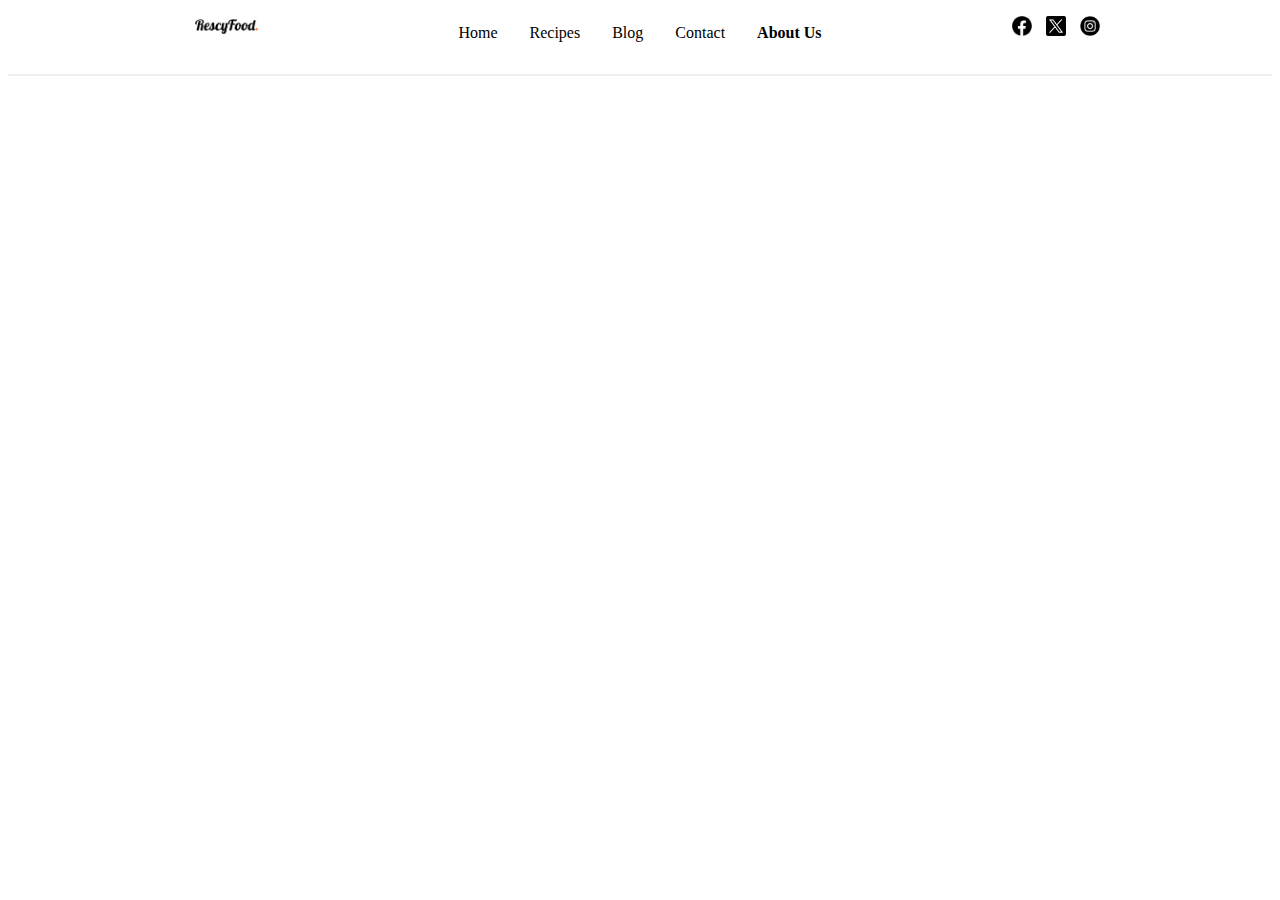
<file: About_Us.html>
<!DOCTYPE html>
<html lang="en">
<head>
    <meta charset="UTF-8">
    <meta name="viewport" content="width=device-width, initial-scale=1.0">
    <link rel="stylesheet" href="w3.css">
    <title>RescyFood</title>
</head>
<body>
    <header>
        <div class="w3-row w3-center w3-margin-top w3-white">
            <!--logo-->
            <div class="w3-col w3-third">
                <a href="index.html">
                    <img src="Logos/RescyFoodlogo.png" alt="logo" style="width: 15%; margin-left: 15px;">
                </a>
            </div>
            <!--navigation-->
            <div class="w3-col w3-third">
                <nav class="w3-bar">
                    <a href="index.html" class="w3-bar-item w3-button w3-hover-light-blue">Home</a>
                    <a href="Recipes.html" class="w3-bar-item w3-button w3-hover-light-blue">Recipes</a>
                    <a href="Blog.html" class="w3-bar-item w3-button w3-hover-light-blue">Blog</a>
                    <a href="Contact.html" class="w3-bar-item w3-button w3-hover-light-blue">Contact</a>
                    <a href="About_Us.html" class="w3-bar-item w3-button w3-hover-light-blue" style="font-weight: 700;">About Us</a>
                </nav>
            </div>
            <!--social media links-->
            <div class="w3-col w3-third">
                <a href="https://www.facebook.com" class="w3-bar-item"><img src="Logos/Facebook.png" alt="Facebook" style="width: 20px; margin-right: 10px;"></a>
                <a href="https://www.twitter.com" class="w3-bar-item"><img src="Logos/Twitter.png" alt="Twitter" style="width: 20px; margin-right: 10px;"></a>
                <a href="https://www.instagram.com" class="w3-bar-item"><img src="Logos/Instagram.png" alt="Instagram" style="width: 20px; margin-right: 10px;"></a>
            </div>
        </div>
        <hr>
    </header>
    

    
</body>
</html>
</file>
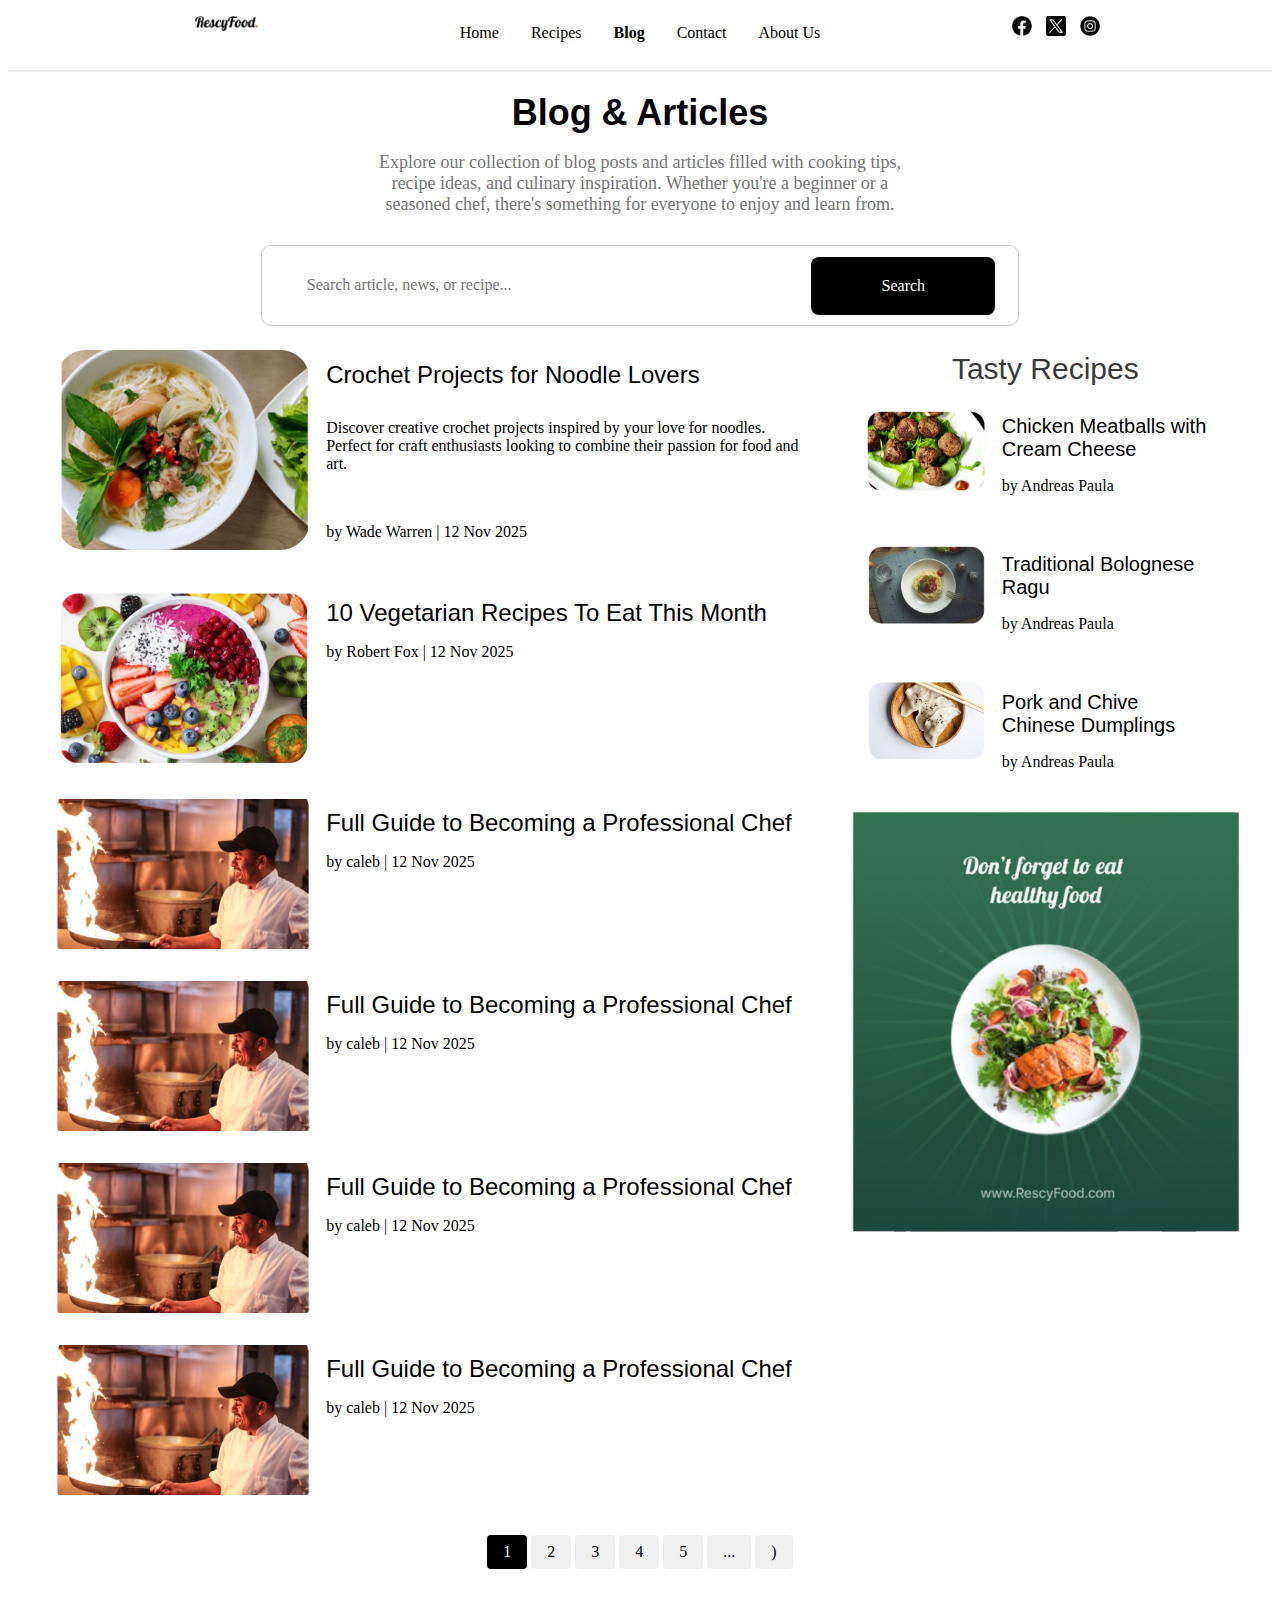
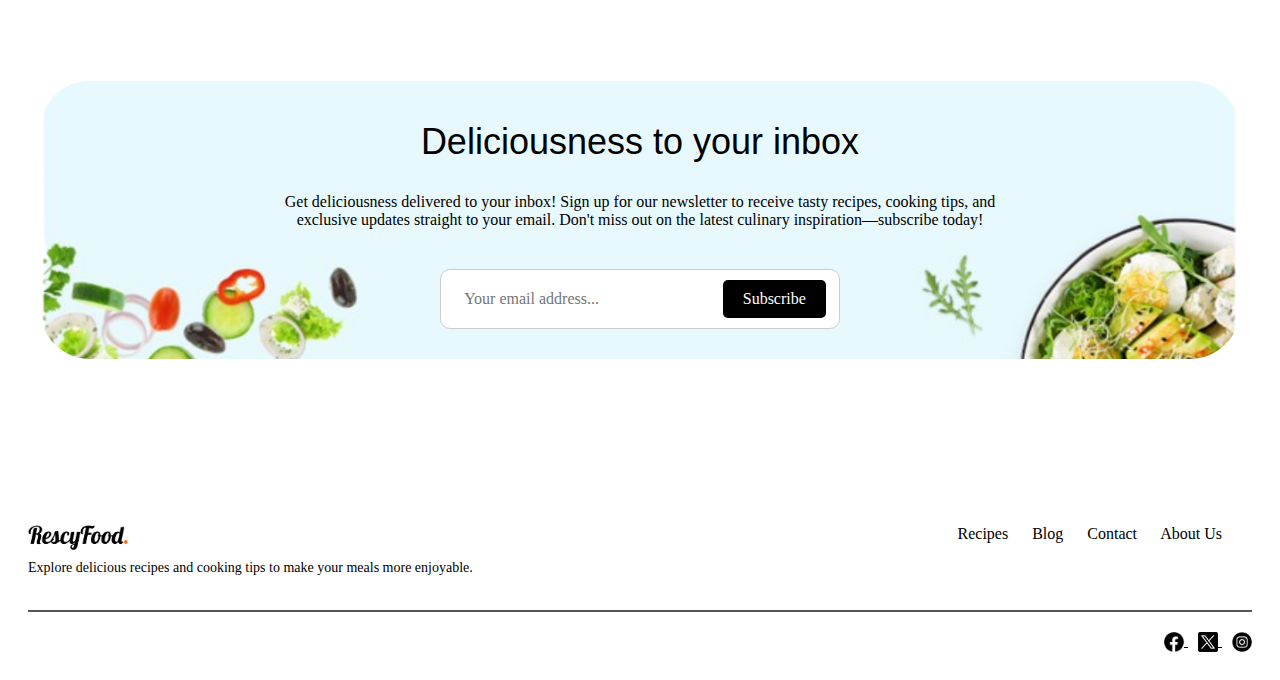
<file: Blog.html>
<html lang="en">
<head>
    <meta charset="UTF-8">
    <meta name="viewport" content="width=device-width, initial-scale=1.0">
    <link rel="stylesheet" href="w3.css">
    <title>RescyFood</title>
</head>

<body>
    <header>
        <div class="w3-row w3-center w3-margin-top w3-white">
            <!--logo-->
            <div class="w3-col w3-third">
                <a href="index.html">
                    <img src="Logos/RescyFoodlogo.png" alt="logo" style="width: 15%; margin-left: 15px;">
                </a>
            </div>
            <!--navigation-->
            <div class="w3-col w3-third">
                <nav class="w3-bar">
                    <a href="index.html" class="w3-bar-item w3-button w3-hover-light-blue">Home</a>
                    <a href="Recipes.html" class="w3-bar-item w3-button w3-hover-light-blue">Recipes</a>
                    <a href="Blog.html" class="w3-bar-item w3-button w3-hover-light-blue" style="font-weight: 700;">Blog</a>
                    <a href="Contact.html" class="w3-bar-item w3-button w3-hover-light-blue">Contact</a>
                    <a href="About_Us.html" class="w3-bar-item w3-button w3-hover-light-blue">About Us</a>
                </nav>
            </div>
            <!--social media links-->
            <div class="w3-col w3-third">
                <a href="https://www.facebook.com" class="w3-bar-item"><img src="Logos/Facebook.png" alt="Facebook" style="width: 20px; margin-right: 10px;"></a>
                <a href="https://www.twitter.com" class="w3-bar-item"><img src="Logos/Twitter.png" alt="Twitter" style="width: 20px; margin-right: 10px;"></a>
                <a href="https://www.instagram.com" class="w3-bar-item"><img src="Logos/Instagram.png" alt="Instagram" style="width: 20px; margin-right: 10px;"></a>
            </div>
        </div>
        <hr>
    </header>

    <main>
        <div style="margin-left: 28%; margin-right: 28%; margin-bottom: 30px;"> 
            <h1 class="w3-center w3-text-black"><strong>Blog & Articles</strong></h1>
            <p class="w3-center w3-text-gray w3-large">Explore our collection of blog posts and articles filled with cooking tips, recipe ideas, and culinary inspiration. Whether you're a beginner or a seasoned chef, there's something for everyone to enjoy and learn from.</p>
        </div>  
    
            <div class="w3-container w3-margin-top" style="border: 1px solid #ccc; padding: 10px; border-radius: 10px; margin-left: 20%; margin-right: 20%;">
                <input 
                    type="text" 
                    class="w3-input w3-round-large" 
                    placeholder="Search article, news, or recipe..." 
                    style="width: 70%; display: inline-block; padding: 20px; box-sizing: border-box; border: none; margin-left: 15px;">
        
                <button 
                    class="w3-button  w3-round-large" 
                    style="width: 25%; display: inline-block; padding: 20px; margin-left: 5px; box-sizing: border-box; background-color: black; color: white;"> Search
                </button>
        </div>
        
        </div>
        

        <div class="w3-container w3-margin-top">
            <div class="w3-row-padding">
                <div class="w3-col l8 m12">
                
                    <div class="w3-round w3-margin-bottom w3-padding w3-hover-grey">
                        <div class="w3-row">
                            <div class="w3-col m4 w3-">
                                <img src="Recipes pictures/blog1.png" alt="Blog 1" class="w3-round" style="width:100%; border-radius: 30px; height:auto; max-height:200px; object-fit:cover;">
                            </div>

                            <div class="w3-col m8">
                                <div class="w3-container ">
                                    <h3  style="margin-bottom: 30px;">Crochet Projects for Noodle Lovers</h3>
                                    <p style="margin-bottom: 50px;">Discover creative crochet projects inspired by your love for noodles. Perfect for craft enthusiasts looking to combine their passion for food and art.</p>
                                    <p>by Wade Warren | 12 Nov 2025</p>
                                </div>
                            </div>
                        </div>
                    </div>
    
                    <div class="w3-round w3-margin-bottom w3-padding w3-hover-grey">
                        <div class="w3-row">
                            <div class="w3-col m4">
                                <img src="Recipes pictures/blog2.png" alt="Blog 2" class="w3-round" style="width:100%; border-radius: 30px; height:auto; max-height:200px; object-fit:cover;">
                            </div>
                            <div class="w3-col m8">
                                <div class="w3-container">
                                    <h3>10 Vegetarian Recipes To Eat This Month</h3>
                                    <p>by Robert Fox | 12 Nov 2025</p>
                                </div>
                            </div>
                        </div>
                    </div>
                    
                    <div class="w3-round w3-margin-bottom w3-padding">
                        <div class="w3-row">
                            <div class="w3-col m4">
                                <img src="Recipes pictures/blog3.png" alt="Blog 3" class="w3-round" style="width:100%; height:auto; max-height:150px; object-fit:cover;">
                            </div>
                            <div class="w3-col m8">
                                <div class="w3-container">
                                    <h3>Full Guide to Becoming a Professional Chef</h3>
                                    <p>by caleb | 12 Nov 2025</p>
                                </div>
                            </div>
                        </div>
                    </div>

                    <div class="w3-round w3-margin-bottom w3-padding">
                        <div class="w3-row">
                            <div class="w3-col m4">
                                <img src="Recipes pictures/blog3.png" alt="Blog 3" class="w3-round" style="width:100%; height:auto; max-height:150px; object-fit:cover;">
                            </div>
                            <div class="w3-col m8">
                                <div class="w3-container">
                                    <h3>Full Guide to Becoming a Professional Chef</h3>
                                    <p>by caleb | 12 Nov 2025</p>
                                </div>
                            </div>
                        </div>
                    </div>

                    <div class="w3-round w3-margin-bottom w3-padding">
                        <div class="w3-row">
                            <div class="w3-col m4">
                                <img src="Recipes pictures/blog3.png" alt="Blog 3" class="w3-round" style="width:100%; height:auto; max-height:150px; object-fit:cover;">
                            </div>
                            <div class="w3-col m8">
                                <div class="w3-container">
                                    <h3>Full Guide to Becoming a Professional Chef</h3>
                                    <p>by caleb | 12 Nov 2025</p>
                                </div>
                            </div>
                        </div>
                    </div>
                    
                    <div class="w3-round w3-margin-bottom w3-padding">
                        <div class="w3-row">
                            <div class="w3-col m4">
                                <img src="Recipes pictures/blog3.png" alt="Blog 3" class="w3-round" style="width:100%; height:auto; max-height:150px; object-fit:cover;">
                            </div>
                            <div class="w3-col m8">
                                <div class="w3-container">
                                    <h3>Full Guide to Becoming a Professional Chef</h3>
                                    <p>by caleb | 12 Nov 2025</p>
                                </div>
                            </div>
                        </div>
                    </div>
                </div>
    
                <div class="w3-col l4 m12">
                    <h2 class="w3-center w3-text-dark-gray">Tasty Recipes</h2>
                    
                    <div class="w3-round w3-margin-bottom w3-padding">
                        <div class="w3-row">
                            <div class="w3-col m4">
                                <img src="Recipes pictures/reci1.png" alt="Recipe 1" class="w3-round" style="width:100%; height:auto; max-height:150px; object-fit:cover;">
                            </div>
                            <div class="w3-col m8">
                                <div class="w3-container">
                                    <h4>Chicken Meatballs with Cream Cheese</h4>
                                    <p>by Andreas Paula</p>
                                </div>
                            </div>
                        </div>
                    </div>
                    
                    <div class="w3-round w3-margin-bottom w3-padding">
                        <div class="w3-row">
                            <div class="w3-col m4">
                                <img src="Recipes pictures/reci2.png" alt="Recipe 2" class="w3-round" style="width:100%; height:auto; max-height:150px; object-fit:cover;">
                            </div>
                            <div class="w3-col m8">
                                <div class="w3-container">
                                    <h4>Traditional Bolognese Ragu</h4>
                                    <p>by Andreas Paula</p>
                                </div>
                            </div>
                        </div>
                    </div>
    
                    <div class="w3-round w3-margin-bottom w3-padding">
                        <div class="w3-row">
                            <div class="w3-col m4">
                                <img src="Recipes pictures/reci3.png" alt="Recipe 3" class="w3-round" style="width:100%; height:auto; max-height:150px; object-fit:cover;">
                            </div>
                            <div class="w3-col m8">
                                <div class="w3-container">
                                    <h4>Pork and Chive Chinese Dumplings</h4>
                                    <p>by Andreas Paula</p>
                                </div>
                            </div>
                        </div>
                    </div>

                    <div class="w3-round w3-margin-top"> <img src="Recipes pictures\ads.png" alt="Healthy Eating" class="w3-round-top" style="width:100%">
                </div>
            </div>
        </div>
        
        <div class="w3-center w3-margin">
            <div class="w3-bar">
                <a href="#" class="w3-button w3-round" style="background-color: black; color: white;">1</a>
        
                <a href="#" class="w3-button w3-light-grey w3-round">2</a>
                <a href="#" class="w3-button w3-light-grey w3-round">3</a>
                <a href="#" class="w3-button w3-light-grey w3-round">4</a>
                <a href="#" class="w3-button w3-light-grey w3-round">5</a>
        
                <span class="w3-button w3-light-grey w3-round">...</span>
        
                <a href="#" class="w3-button w3-light-grey w3-round">)</a>
            </div>
        </div>
        
    </main>

    <div style="display: flex; justify-content: center; align-items: center; height: 50vh; ">
        <div style="margin-top: 20px; width: 1200px; border-radius: 50px; text-align: center; background-image: url('Titled/backgound-on-email.png'); 
            background-size: cover;
            background-position: center; 
            background-repeat: no-repeat;
            padding: 30px;">
            
            <h1 style="margin-bottom: 30px;">Deliciousness to your inbox</h1>
            <p style="max-width: 760px; padding-bottom: 40px; margin: 0 auto;">
                Get deliciousness delivered to your inbox! Sign up for our newsletter to receive tasty recipes, cooking tips, and exclusive updates straight to your email. Don't miss out on the latest culinary inspiration—subscribe today!
            </p>
            <div class="w3-container" style="border: 1px solid #ccc; padding: 10px; border-radius: 10px; margin: 0 auto; background-color: white; max-width: 400px;">
                <input 
                    type="email" 
                    placeholder="Your email address..." 
                    style="padding: 10px; border-radius: 5px; border: none; width: 70%;">
                <button 
                    style="padding: 10px 20px; border-radius: 5px; background-color: black; color: white; border: none;">
                    Subscribe
                </button>
            </div>
        </div>
    </div>
    

<footer style=" color: black; padding: 20px; margin-top: 70px;">
    <div class="w3-row">
        <div class="w3-col l6 m12" style="text-align: left; padding-right: 20px;">
            <a href="index.html">
                <img src="Logos/RescyFoodlogo.png" alt="RescyFood Logo" style="width: 100px; vertical-align: middle;">
            </a>
            <p style="margin-top: 10px; font-size: 14px;">Explore delicious recipes and cooking tips to make your meals more enjoyable.</p>
        </div>

        <div class="w3-col l6 m12" style="text-align: right;">
            <a href="Recipes.html" style="color: black; text-decoration: none; margin-right: 20px;">Recipes</a>
            <a href="Blog.html" style="color: black; text-decoration: none; margin-right: 20px;">Blog</a>
            <a href="Contact.html" style="color: black; text-decoration: none; margin-right: 20px;">Contact</a>
            <a href="About_Us.html" style="color: black; text-decoration: none; margin-right: 30px;">About Us</a>
        </div>
    </div>

    <hr style="border-color: #555; margin: 20px 0;">

    <div style="text-align: right;">
        <a href="https://www.facebook.com" style="margin-right: 10px;">
            <img src="Logos/Facebook.png" alt="Facebook" style="width: 20px;">
        </a>
        <a href="https://www.twitter.com" style="margin-right: 10px;">
            <img src="Logos/Twitter.png" alt="Twitter" style="width: 20px;">
        </a>
        <a href="https://www.instagram.com">
            <img src="Logos/Instagram.png" alt="Instagram" style="width: 20px;">
        </a>
    </div>
</footer>


    
</body>
</html>
</file>
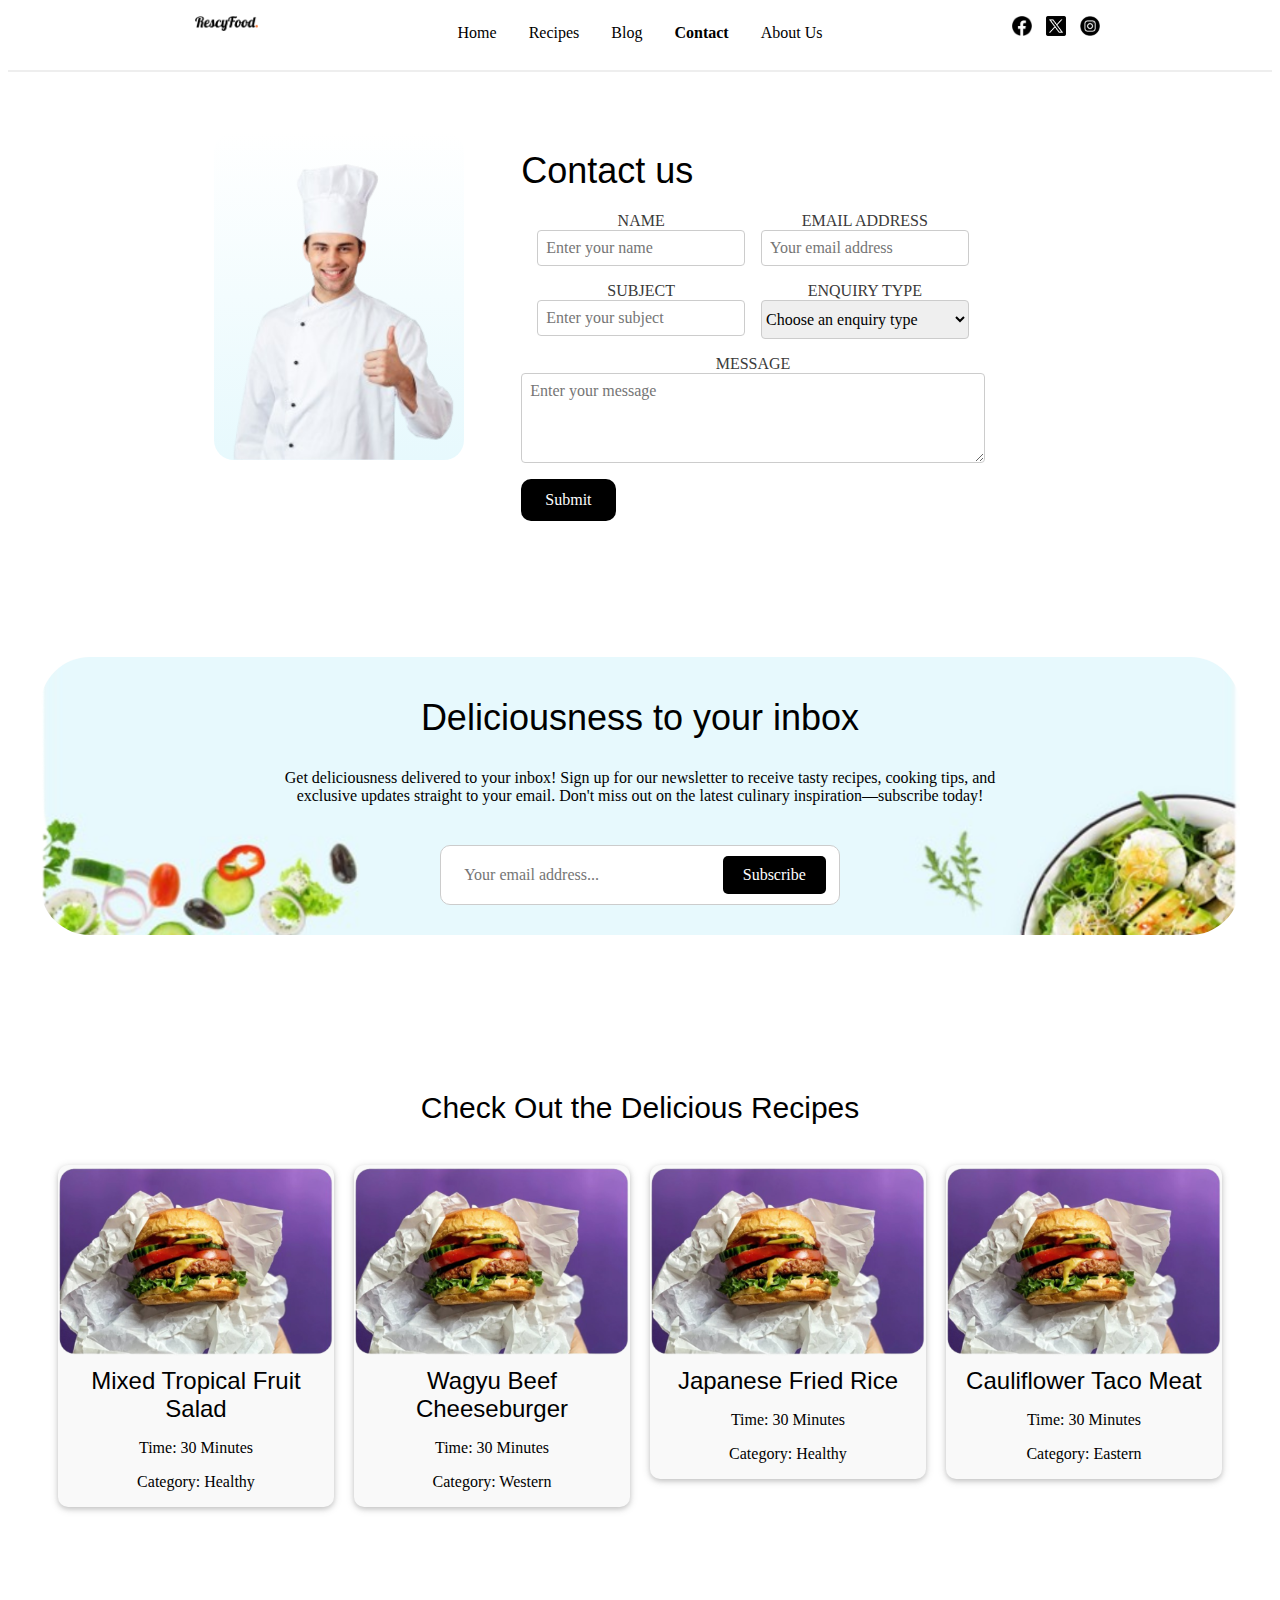
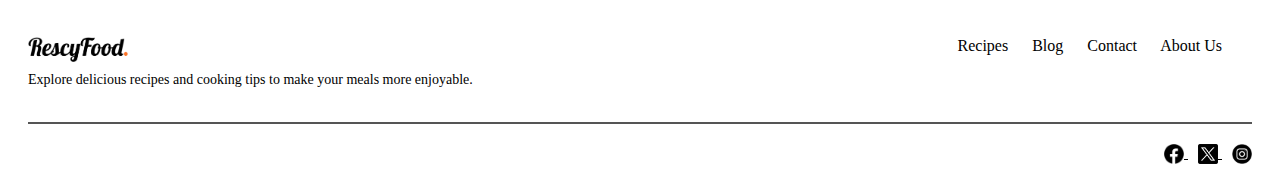
<file: Contact.html>
<html lang="en">
<head>
    <meta charset="UTF-8">
    <meta name="viewport" content="width=device-width, initial-scale=1.0">
    <link rel="stylesheet" href="w3.css">
    <title>RescyFood</title>
</head>
<body>
    <header>
        <!--Logo-->
        <div class="w3-row w3-center w3-margin-top w3-white">
            <div class="w3-col w3-third">
                <img src="Logos/RescyFoodlogo.png" alt="logo" style="width: 15%; margin-left: 15px;">
            </div>
            <!--Navigators-->
            <div class="w3-col w3-third">
                <nav class="w3-bar">
                    <a href="index.html" class="w3-bar-item w3-button w3-hover-light-blue">Home</a>
                    <a href="Recipes.html" class="w3-bar-item w3-button w3-hover-light-blue">Recipes</a>
                    <a href="Blog.html" class="w3-bar-item w3-button w3-hover-light-blue">Blog</a>
                    <a href="Contact.html" class="w3-bar-item w3-button w3-hover-light-blue" style="font-weight: 700;">Contact</a>
                    <a href="About_Us.html" class="w3-bar-item w3-button w3-hover-light-blue">About Us</a>
                </nav>
            </div>
            <!--Social links-->
            <div class="w3-col w3-third">
                <a href="https://www.facebook.com" class="w3-bar-item"><img src="Logos/Facebook.png" alt="Facebook" style="width: 20px; margin-right: 10px;"></a>
                <a href="https://www.twitter.com" class="w3-bar-item"><img src="Logos/Twitter.png" alt="Twitter" style="width: 20px; margin-right: 10px;"></a>
                <a href="https://www.instagram.com" class="w3-bar-item"><img src="Logos/Instagram.png" alt="Instagram" style="width: 20px; margin-right: 10px;"></a>
            </div>
        </div>
        <hr>
    </header>
    
    
    <main>
        <div class="w3-container w3-padding-32" style="display: flex; flex-direction: column; align-items: center; justify-content: center;  padding: 2rem; border-radius: 10px; margin-top: 20px;">
            <div class="w3-row-padding w3-center">
                <div class="w3-col l4 m3 s12 w3-padding">
                    <img src="Logos/contact.png" alt="Chef giving thumbs-up" 
                         class="w3-image w3-round" style="max-width: 250px; background: linear-gradient(#fff 0%, #E7F9FD 100%); border-radius: 20px;">
                </div>
        
                <div class="w3-col l7 m3 s16 w3-padding">
                    <form class="w3-padding" style="border-radius: 10px;">
                        <h1 class="w3-left" style="color: black; font-weight: 500; margin-bottom: 20px;">Contact us</h1>
                        <div class="w3-row-padding">
                            <div class="w3-half">
                                <label for="name" class="w3-text-dark-grey">NAME</label>
                                <input type="text" id="name" name="name" 
                                       class="w3-input w3-border w3-round" 
                                       placeholder="Enter your name">
                            </div>
                            <div class="w3-half">
                                <label for="email" class="w3-text-dark-grey">EMAIL ADDRESS</label>
                                <input type="email" id="email" name="email" 
                                       class="w3-input w3-border w3-round" 
                                       placeholder="Your email address">
                            </div>
                        </div>
        
                        <div class="w3-row-padding w3-margin-top">
                            <div class="w3-half">
                                <label for="subject" class="w3-text-dark-grey">SUBJECT</label>
                                <input type="text" id="subject" name="subject" 
                                       class="w3-input w3-border w3-round" 
                                       placeholder="Enter your subject">
                            </div>
                            <div class="w3-half">
                                <label for="enquiry" class="w3-text-dark-grey">ENQUIRY TYPE</label>
                                <select id="enquiry" name="enquiry" 
                                        class="w3-select w3-border w3-round">
                                    <option value="" disabled selected>Choose an enquiry type</option>
                                    <option value="advertising">Advertising</option>
                                    <option value="general">General Inquiry</option>
                                    <option value="support">Support</option>
                                </select>
                            </div>
                        </div>
        
                        <div class="w3-margin-top">
                            <label for="message" class="w3-text-dark-grey">MESSAGE</label>
                            <textarea id="message" name="message" rows="4" 
                                      class="w3-input w3-border w3-round" 
                                      placeholder="Enter your message"></textarea>
                        </div>
        
                        <div class="w3-margin-top w3-left">
                            <button type="submit" 
                                    class="w3-button w3-round w3-padding-large"
                                    style="background-color: black; color: white; border-radius: 10px; ">
                                Submit
                            </button>
                        </div>
                    </form>
                </div>
            </div>
        </div>
        
        <div style="display: flex; justify-content: center; align-items: center; height: 50vh; ">
            <div style="margin-top: 20px; width: 1200px; border-radius: 50px; text-align: center; background-image: url('Titled/backgound-on-email.png'); 
                background-size: cover;
                background-position: center; 
                background-repeat: no-repeat;
                padding: 30px;">
                
                <h1 style="margin-bottom: 30px;">Deliciousness to your inbox</h1>
                <p style="max-width: 760px; padding-bottom: 40px; margin: 0 auto;">
                    Get deliciousness delivered to your inbox! Sign up for our newsletter to receive tasty recipes, cooking tips, and exclusive updates straight to your email. Don't miss out on the latest culinary inspiration—subscribe today!
                </p>
                <div class="w3-container" style="border: 1px solid #ccc; padding: 10px; border-radius: 10px; margin: 0 auto; background-color: white; max-width: 400px;">
                    <input 
                        type="email" 
                        placeholder="Your email address..." 
                        style="padding: 10px; border-radius: 5px; border: none; width: 70%;">
                    <button 
                        style="padding: 10px 20px; border-radius: 5px; background-color: black; color: white; border: none;">
                        Subscribe
                    </button>
                </div>
            </div>
        </div>

        <div style="margin-top: 40px; text-align: center; padding: 30px;">
            <h2 style="margin-bottom: 30px;">Check Out the Delicious Recipes</h2>

            <div class="w3-row-padding" style="max-width: 1200px; margin: 0 auto;">

                <div class="w3-col m3" style="padding: 10px;">
                    <div class="w3-card" style="border-radius: 10px; overflow: hidden; background-color: #f9f9f9;">
                        <img src="Recipes pictures\Big and Juicy Wagyu Beef Cheeseburger.png" alt="Tropical Fruit Salad" style="width: 100%; height: auto;">
                        <div class="w3-container">
                            <h3>Mixed Tropical Fruit Salad</h3>
                            <p>Time: 30 Minutes</p>
                            <p>Category: Healthy</p>
                        </div>
                    </div>
                </div>
                
                <div class="w3-col m3" style="padding: 10px;">
                    <div class="w3-card" style="border-radius: 10px; overflow: hidden; background-color: #f9f9f9;">
                        <img src="Recipes pictures\Big and Juicy Wagyu Beef Cheeseburger.png" alt="Wagyu Cheeseburger" style="width: 100%; height: auto;">
                        <div class="w3-container">
                            <h3>Wagyu Beef Cheeseburger</h3>
                            <p>Time: 30 Minutes</p>
                            <p>Category: Western</p>
                        </div>
                    </div>
                </div>

                <div class="w3-col m3" style="padding: 10px;">
                    <div class="w3-card" style="border-radius: 10px; overflow: hidden; background-color: #f9f9f9;">
                        <img src="Recipes pictures\Big and Juicy Wagyu Beef Cheeseburger.png" alt="Japanese Fried Rice" style="width: 100%; height: auto;">
                        <div class="w3-container">
                            <h3>Japanese Fried Rice</h3>
                            <p>Time: 30 Minutes</p>
                            <p>Category: Healthy</p>
                        </div>
                    </div>
                </div>

                <div class="w3-col m3" style="padding: 10px;">
                    <div class="w3-card" style="border-radius: 10px; overflow: hidden; background-color: #f9f9f9;">
                        <img src="Recipes pictures\Big and Juicy Wagyu Beef Cheeseburger.png" alt="Vegetarian Taco Meat" style="width: 100%; height: auto;">
                        <div class="w3-container">
                            <h3>Cauliflower Taco Meat</h3>
                            <p>Time: 30 Minutes</p>
                            <p>Category: Eastern</p>
                        </div>
                    </div>
                </div>
            </div>
        </div>
        
        
<footer style=" color: black; padding: 20px; margin-top: 70px;">
    <div class="w3-row">
        <div class="w3-col l6 m12" style="text-align: left; padding-right: 20px;">
            <a href="index.html">
                <img src="Logos/RescyFoodlogo.png" alt="RescyFood Logo" style="width: 100px; vertical-align: middle;">
            </a>
            <p style="margin-top: 10px; font-size: 14px;">Explore delicious recipes and cooking tips to make your meals more enjoyable.</p>
        </div>

        <div class="w3-col l6 m12" style="text-align: right;">
            <a href="Recipes.html" style="color: black; text-decoration: none; margin-right: 20px;">Recipes</a>
            <a href="Blog.html" style="color: black; text-decoration: none; margin-right: 20px;">Blog</a>
            <a href="Contact.html" style="color: black; text-decoration: none; margin-right: 20px;">Contact</a>
            <a href="About_Us.html" style="color: black; text-decoration: none; margin-right: 30px;">About Us</a>
        </div>
    </div>

    <hr style="border-color: #555; margin: 20px 0;">

    <div style="text-align: right;">
        <a href="https://www.facebook.com" style="margin-right: 10px;">
            <img src="Logos/Facebook.png" alt="Facebook" style="width: 20px;">
        </a>
        <a href="https://www.twitter.com" style="margin-right: 10px;">
            <img src="Logos/Twitter.png" alt="Twitter" style="width: 20px;">
        </a>
        <a href="https://www.instagram.com">
            <img src="Logos/Instagram.png" alt="Instagram" style="width: 20px;">
        </a>
    </div>
</footer>

    </main>
</body>
</html>
</file>
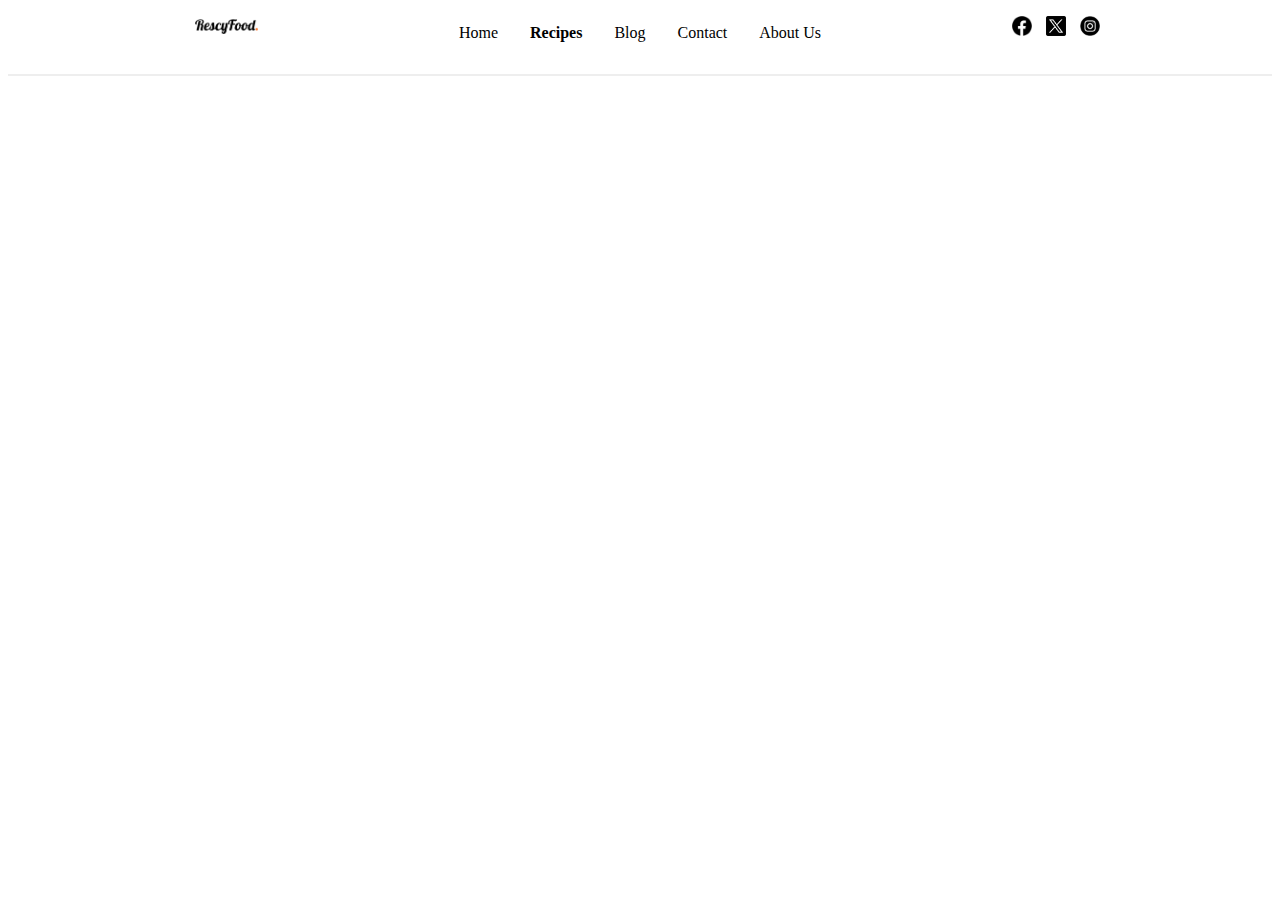
<file: Recipes.html>
<!DOCTYPE html>
<html lang="en">
<head>
    <meta charset="UTF-8">
    <meta name="viewport" content="width=device-width, initial-scale=1.0">
    <link rel="stylesheet" href="w3.css">
    <title>RescyFood</title>
</head>
<body>
    <header>
        <div class="w3-row w3-center w3-margin-top w3-white">
            <!--logo-->
            <div class="w3-col w3-third">
                <a href="index.html">
                    <img src="Logos/RescyFoodlogo.png" alt="logo" style="width: 15%; margin-left: 15px;">
                </a>
            </div>
            <!--navigation-->
            <div class="w3-col w3-third">
                <nav class="w3-bar">
                    <a href="index.html" class="w3-bar-item w3-button w3-hover-light-blue">Home</a>
                    <a href="Recipes.html" class="w3-bar-item w3-button w3-hover-light-blue" style="font-weight: 700;">Recipes</a>
                    <a href="Blog.html" class="w3-bar-item w3-button w3-hover-light-blue">Blog</a>
                    <a href="Contact.html" class="w3-bar-item w3-button w3-hover-light-blue">Contact</a>
                    <a href="About_Us.html" class="w3-bar-item w3-button w3-hover-light-blue">About Us</a>
                </nav>
            </div>
            <!--social media links-->
            <div class="w3-col w3-third">
                <a href="https://www.facebook.com" class="w3-bar-item"><img src="Logos/Facebook.png" alt="Facebook" style="width: 20px; margin-right: 10px;"></a>
                <a href="https://www.twitter.com" class="w3-bar-item"><img src="Logos/Twitter.png" alt="Twitter" style="width: 20px; margin-right: 10px;"></a>
                <a href="https://www.instagram.com" class="w3-bar-item"><img src="Logos/Instagram.png" alt="Instagram" style="width: 20px; margin-right: 10px;"></a>
            </div>
        </div>
        <hr>
    </header>
    
</body>
</html>
</file>
